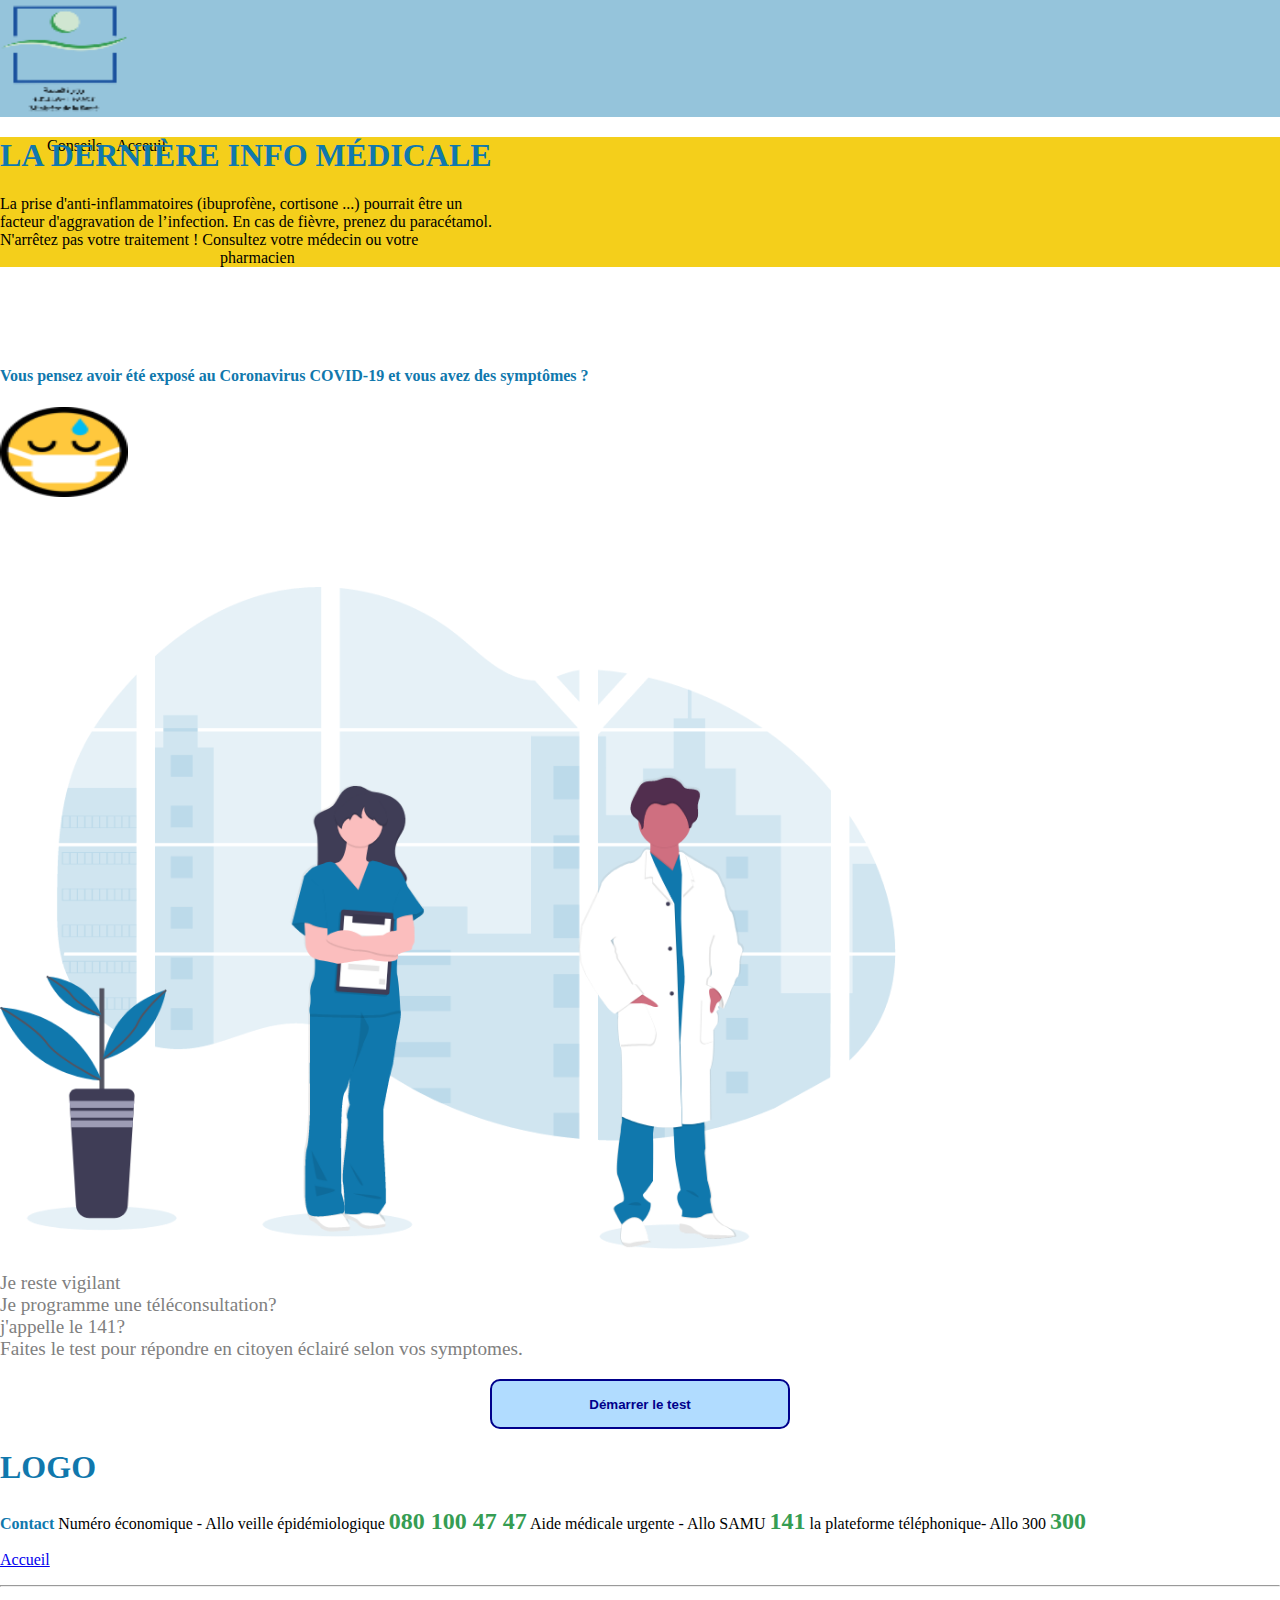
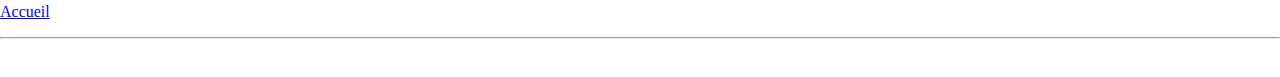
<file: index.html>
<!DOCTYPE html>
<html lang="en">
    <head>
        <meta charset="UTF-8" />
        <meta http-equiv="X-UA-Compatible" content="IE=edge" />
        <meta name="viewport" content="width=device-width, initial-scale=1.0" />
        <link
            href="https://cdn.jsdelivr.net/npm/bootstrap@5.0.0-beta3/dist/css/bootstrap.min.css"
            rel="stylesheet"
            integrity="sha384-eOJMYsd53ii+scO/bJGFsiCZc+5NDVN2yr8+0RDqr0Ql0h+rP48ckxlpbzKgwra6"
            crossorigin="anonymous"
        />
        <link rel="stylesheet" href="src/style.css" />
        <link rel="stylesheet" href="src/test.css" />
        <title>Acceuil</title>
    </head>
    <body>
        <div
            class="container-fluid d-flex align-items-center justify-content-between header"
        >
            <img id="logo" src="src/logo__sante-55.png" alt="Logo de santé" />
            <ul>
                <li><a href="#">Conseils</a></li>
                <li><a href="index.html">Acceuil</a></li>
            </ul>
        </div>
        <div
            class="container-fluid d-flex flex-column align-items-center description"
        >
            <h1>LA DERNIÈRE INFO MÉDICALE</h1>
            <p>
                La prise d'anti-inflammatoires (ibuprofène, cortisone ...)
                pourrait être un <br />
                facteur d'aggravation de l’infection. En cas de fièvre, prenez
                du paracétamol. <br />
                N'arrêtez pas votre traitement ! Consultez votre médecin ou
                votre <br />
                <span class="pharmacien"> pharmacien </span>
            </p>
        </div>
        <div class="row">
            <div class="col-md-4">
                <div class="row">
                    <h4 class="col fw-bold">
                        Vous pensez avoir été exposé au Coronavirus COVID-19 et
                        vous avez des symptômes ?
                    </h4>
                    <div class="emojiContainer d-flex justify-content-center">
                        <img id="emoji" src="src/1f637.png" alt="emoji" />
                    </div>
                </div>
            </div>
            <div class="col-md-4">
                <img src="src/Group_80.png" alt="Group of people" />
            </div>
            <div class="col-md-4">
                <p class="paragraph ms-4 fw-bold">
                    Je reste vigilant <br />
                    Je programme une téléconsultation? <br />
                    j'appelle le 141? <br />
                    Faites le test pour répondre en citoyen éclairé selon vos
                    symptomes.
                </p>
            </div>
        </div>
        <div class="Abutton">
            <button
                class="AC-button"
                onclick="window.location.href='./test/index.html'"
            >
                Démarrer le test
            </button>
        </div>
        <footer class="mt-5">
            <!-- logo -->
            <div class="row justify-content-center">
                <h1 class="p-0 text-center">LOGO</h1>
            </div>
            <!-- others -->
            <div class="row">
                <div class="col-6 text-center p-0">
                    <span class="d-block stepper-label">Contact</span>
                    <span class="d-block"
                        >Numéro économique - Allo veille épidémiologique</span
                    >
                    <span class="d-block call-number">080 100 47 47</span>
                    <span class="d-block"
                        >Aide médicale urgente - Allo SAMU</span
                    >
                    <span class="d-block call-number">141</span>
                    <span class="d-block"
                        >la plateforme téléphonique- Allo 300</span
                    >
                    <span class="d-block call-number">300</span>
                </div>
                <div class="col-6 text-center p-0">
                    <p>
                        <a href="/" class="link-primary text-decoration-none"
                            >Accueil</a
                        >
                    </p>
                    <hr class="w-50 text-center d-inline-flex" />
                    <p>
                        <a href="/" class="link-primary text-decoration-none"
                            >Accueil</a
                        >
                    </p>
                    <hr class="w-50 text-center d-inline-flex" />
                </div>
            </div>
            <div class="container-fluid bg-primary" style="height: 30px"></div>
        </footer>
        <script
            src="https://cdnjs.cloudflare.com/ajax/libs/twitter-bootstrap/5.0.0-beta3/js/bootstrap.min.js"
            integrity="sha512-mp3VeMpuFKbgxm/XMUU4QQUcJX4AZfV5esgX72JQr7H7zWusV6lLP1S78wZnX2z9dwvywil1VHkHZAqfGOW7Nw=="
            crossorigin="anonymous"
        ></script>
    </body>
</html>
</file>
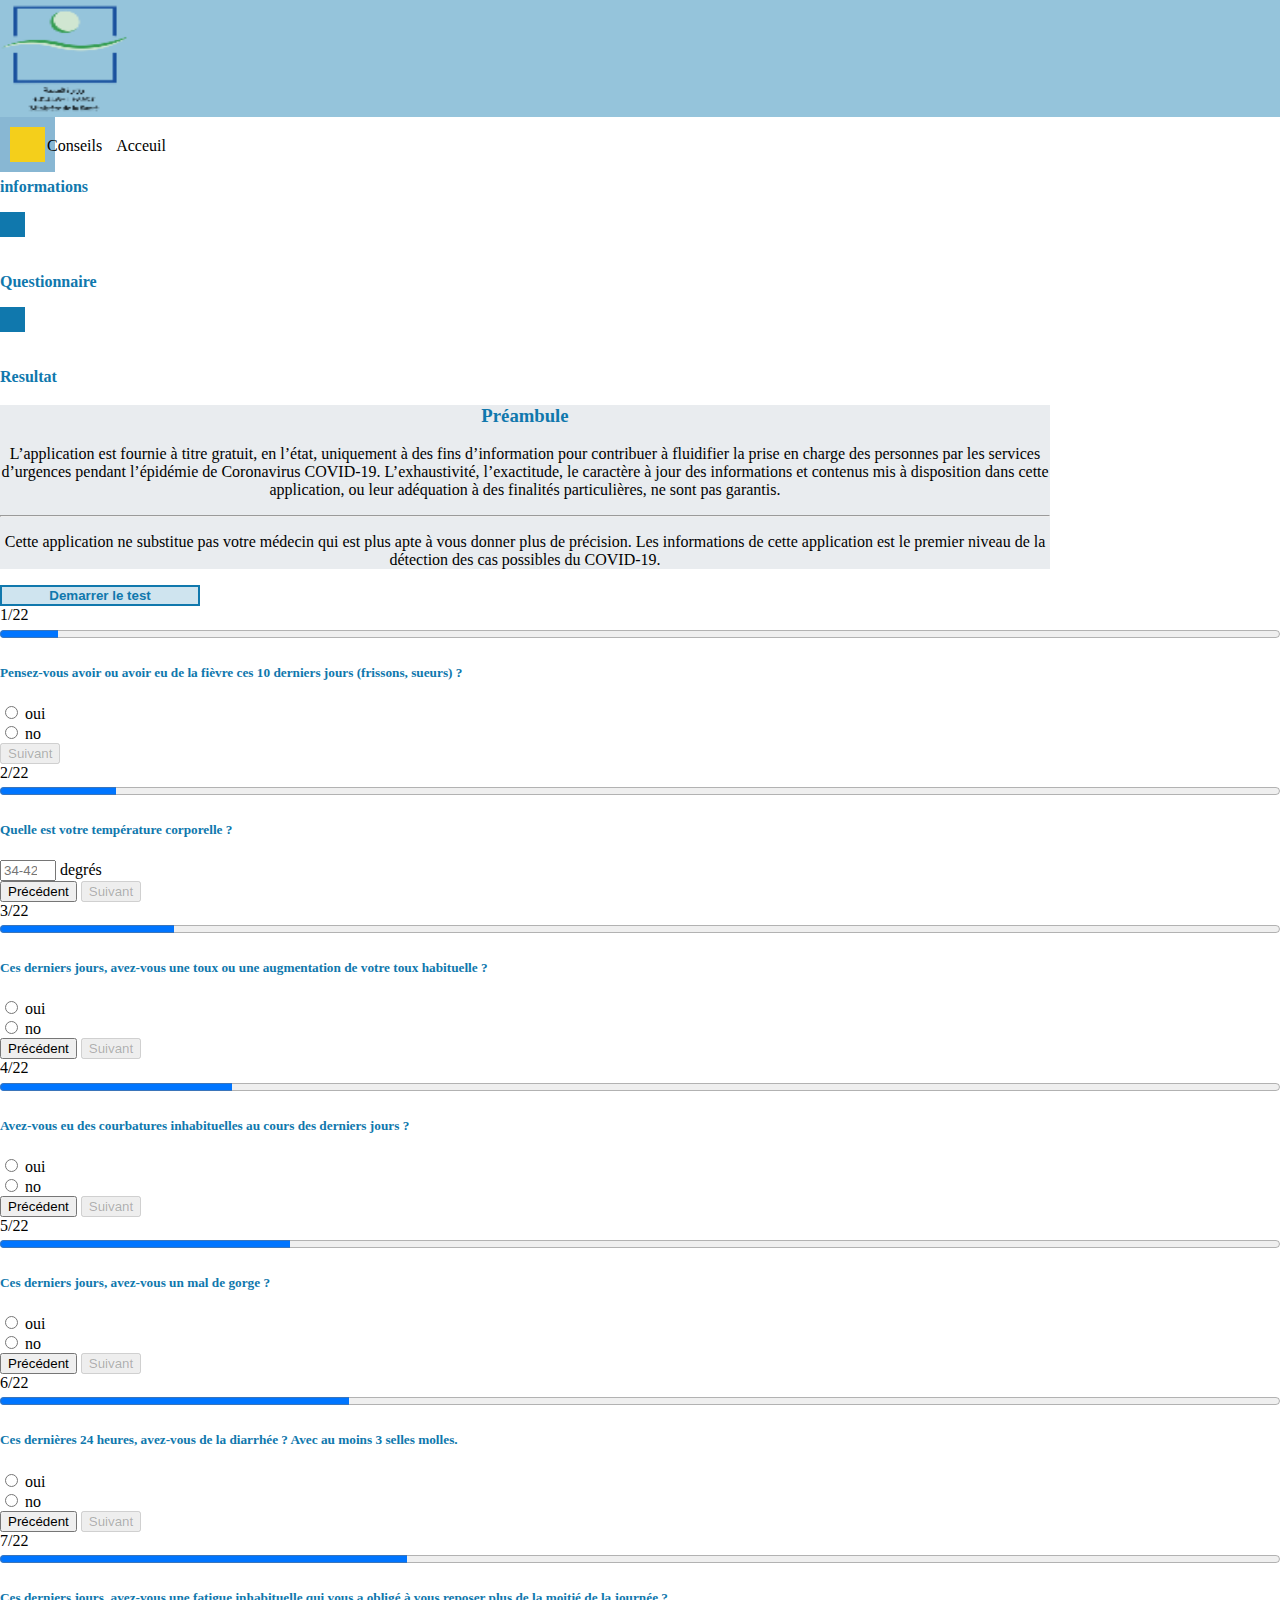
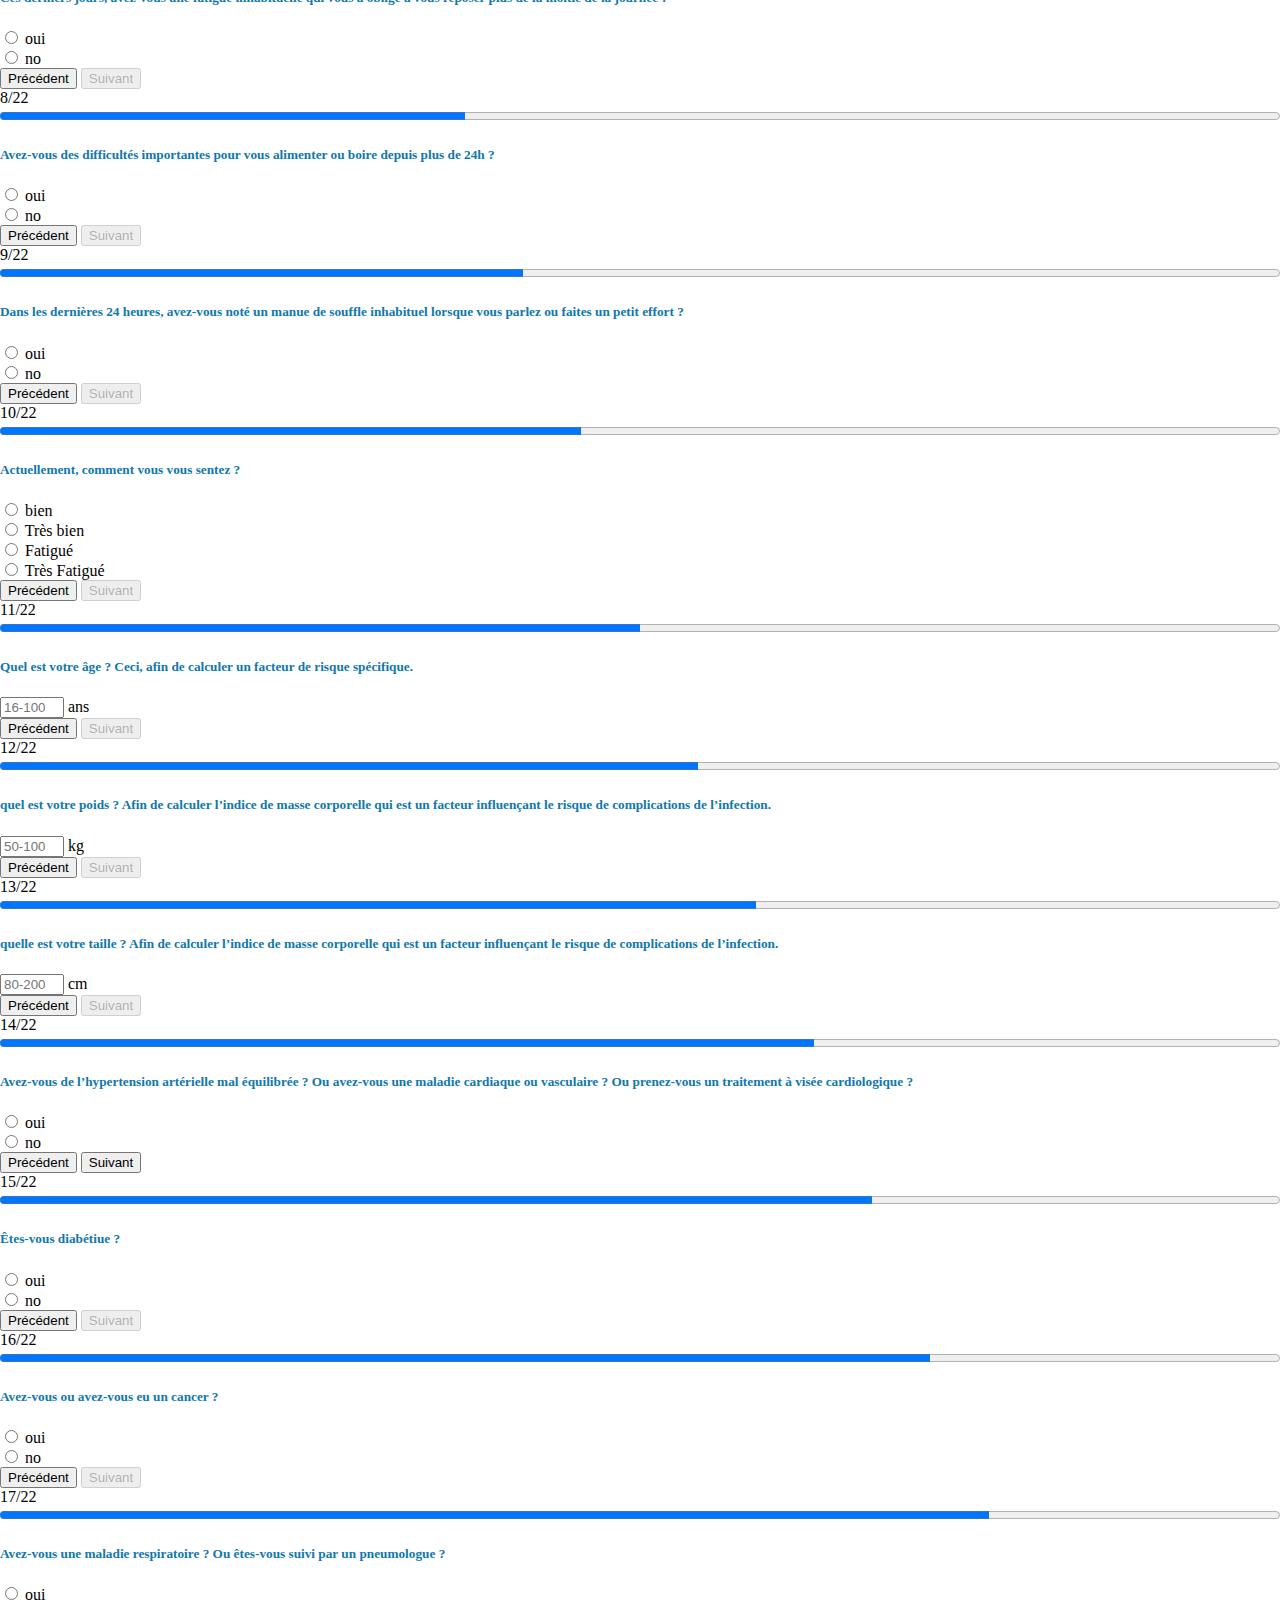
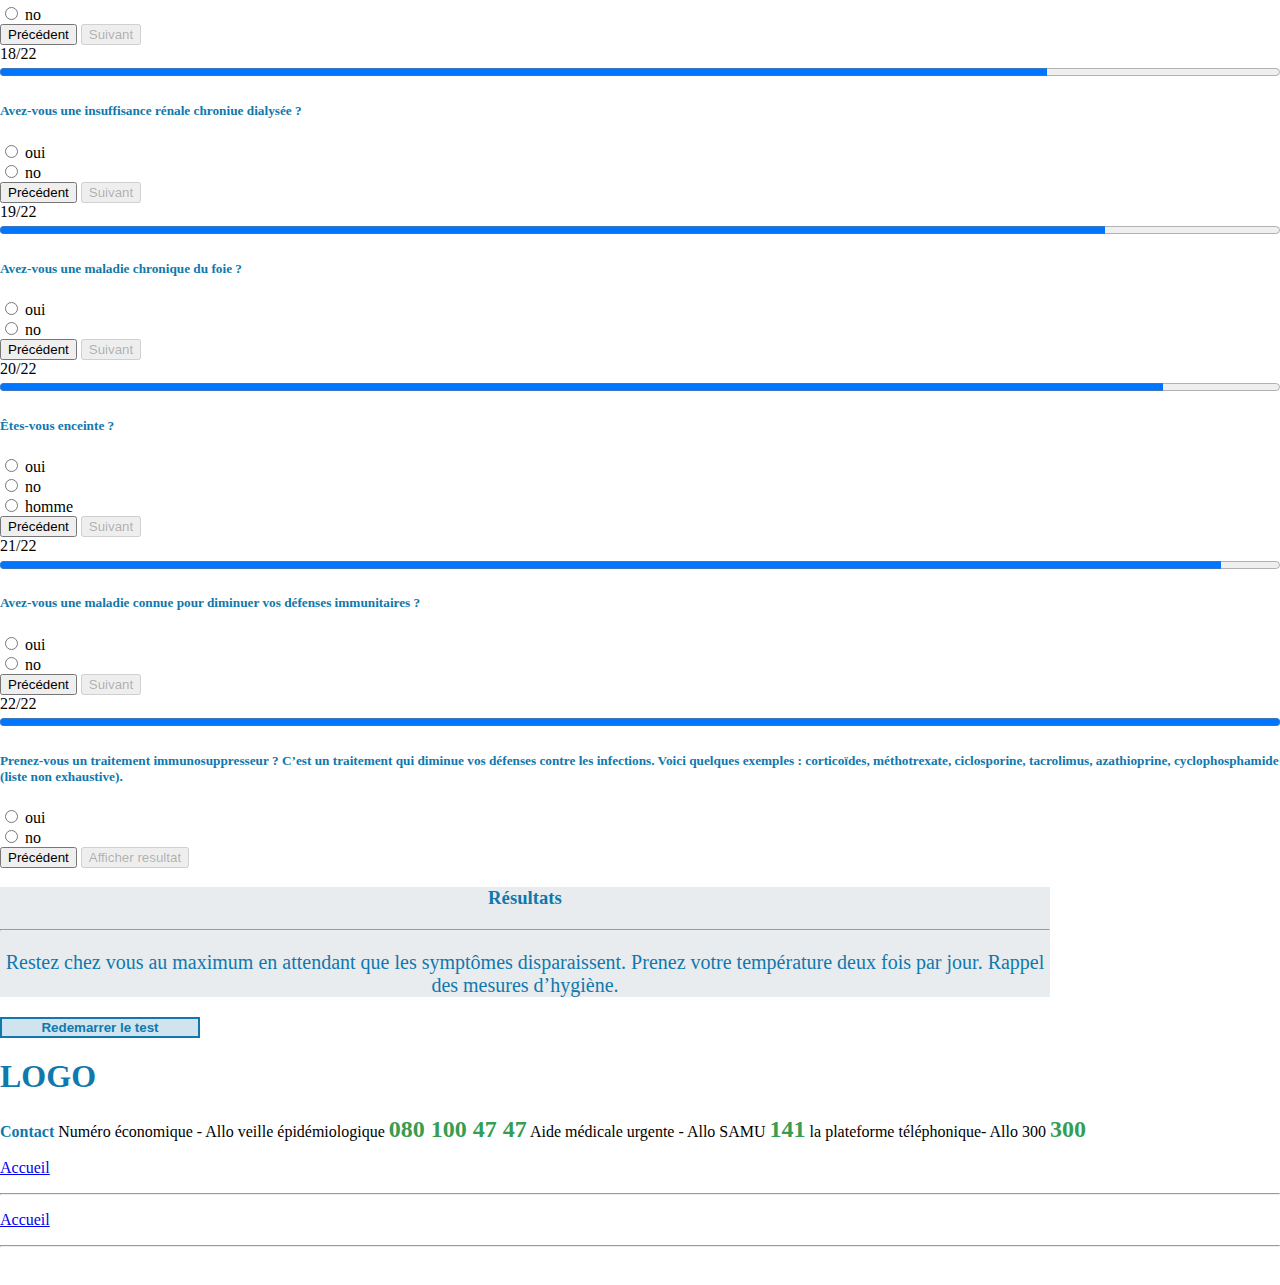
<file: test/index.html>
<!DOCTYPE html>
<html lang="en">

<head>
  <!-- Required meta tags -->
  <meta charset="utf-8" />
  <meta name="viewport" content="width=device-width, initial-scale=1" />

  <!-- Bootstrap CSS -->
  <!-- icons -->
  <link href="https://fonts.googleapis.com/icon?family=Material+Icons+Outlined" rel="stylesheet" />
  <link href="https://cdn.jsdelivr.net/npm/bootstrap@5.0.2/dist/css/bootstrap.min.css" rel="stylesheet"
    integrity="sha384-EVSTQN3/azprG1Anm3QDgpJLIm9Nao0Yz1ztcQTwFspd3yD65VohhpuuCOmLASjC" crossorigin="anonymous" />
  <link rel="stylesheet" href="../src/style.css" />
  <link rel="stylesheet" href="../src/test.css" />
  <title>Test</title>
  <script src="script.js" defer></script>
  <script src="result.js" defer></script>
</head>

<body>
  <header>
    <div class="container-fluid d-flex align-items-center justify-content-between header">
      <img id="logo" src="../src/logo__sante-55.png" alt="Logo de santé" />
      <ul>
        <li><a href="#">Conseils</a></li>
        <li><a href="index.html">Acceuil</a></li>
      </ul>
    </div>
  </header>
  <div class="d-flex justify-content-center mt-3">
    <div class="row container-sm">
      <!-- stepper -->
      <div class="col-4 d-flex justify-content-center flex-column align-items-center">
        <div class="d-flex align-items-center justify-content-center lb-circle-container">
          <div class="rounded-circle label-circle-s" id="informations"></div>
        </div>
        <p class="stepper-label">informations</p>
      </div>
      <div class="col-4 d-flex justify-content-center flex-column align-items-center">
        <div class="d-flex align-items-center justify-content-center lb-circle-container">
          <div class="rounded-circle label-circle-ns" id="questions"></div>
        </div>
        <p class="stepper-label">Questionnaire</p>
      </div>
      <div class="col-4 d-flex justify-content-center flex-column align-items-center">
        <div class="d-flex align-items-center justify-content-center lb-circle-container">
          <div id="resultat" class="rounded-circle label-circle-ns"></div>
        </div>
        <p class="stepper-label">Resultat</p>
      </div>
    </div>
  </div>

  <section class="mt5" id="info">
    <!-- Informations -->
    <div class="container d-flex justify-content-center">
      <div class="io-card rounded-3 py-3 py-lg-5 px-3 mb-4">
        <h3 class="card-title">Préambule</h3>
        <p class="mt-4">
          L’application est fournie à titre gratuit, en l’état, uniquement à
          des fins d’information pour contribuer à fluidifier la prise en
          charge des personnes par les services d’urgences pendant l’épidémie
          de Coronavirus COVID-19. L’exhaustivité, l’exactitude, le caractère
          à jour des informations et contenus mis à disposition dans cette
          application, ou leur adéquation à des finalités particulières, ne
          sont pas garantis.
        </p>
        <hr />
        <p>
          Cette application ne substitue pas votre médecin qui est plus apte à
          vous donner plus de précision. Les informations de cette application
          est le premier niveau de la détection des cas possibles du COVID-19.
        </p>
      </div>
    </div>
    <div class="d-flex justify-content-center">
      <button class="btn btn-lg start-test-button" id="testStart">
        Demarrer le test
      </button>
    </div>
  </section>

  <section>
    <!-- Questionnaire -->
    <!-- Q1 -->
    <div class="container mt-5 d-none" id="Q1">
      <div class="card text-center">
        <div class="card-header d-flex">
          <div class="">
            <span>1/22</span>
          </div>

          <progress id="file" class="mt-1 ms-1" value="1" max="22" style="width: 100%">
            4.5%
          </progress>
        </div>

        <div class="card-body">
          <h5 class="card-title mt-5 mb-5 text-secondary">
            Pensez-vous avoir ou avoir eu de la fièvre ces 10 derniers jours
            (frissons, sueurs) ?
          </h5>
          <div class="d-flex justify-content-center mb-5 ">
            <div class="form-check form-check-inline">
            <input id="fievreOui" class="form-check-input inputs fs-5" type="radio" name="choose" value="oui" onclick="buttonAble(document.getElementById('next1'))">
            <label for="fievreOui">oui</label>
          </div>
          <div class="form-check form-check-inline">
            <input id="fievreNon" class="form-check-input inputs fs-5" type="radio" name="choose" value="non" onclick="buttonAble(document.getElementById('next1'))">
            <label for="fievreNon">no</label>
          </div>
          </div>
        </div>
        <div class="d-flex justify-content-end">
          <button type="button" id="next1" class="btn btn-outline-primary me-4 mb-4" data-mdb-ripple-color="dark"
            disabled>
            Suivant
          </button>
        </div>
      </div>
    </div>
    <!-- Q2 -->
    <div class="container mt-5 d-none" id="Q2">
      <div class="card text-center">
        <div class="card-header d-flex">
          <div class="">
            <span>2/22</span>
          </div>

          <progress id="file" class="mt-1 ms-1" value="2" max="22" style="width: 100%">
            4.5%
          </progress>
        </div>
        <div class="card-body">
          <h5 class="card-title mt-5 mb-5 text-secondary">
            Quelle est votre température corporelle ?
          </h5>
          <div class="d-flex justify-content-center mb-5">
            <div class="input-group w-50">
              <input type="number" class="form-control" placeholder="34-42" min="34" max="42" id="temp"
                onkeyup="if(validateTemp()){buttonAble(document.getElementById('next2'))}"  />
              <span class="input-group-text">degrés</span>
            </div>
          </div>
        </div>
         <div class="d-flex justify-content-evenly">
          <button onclick="goBack(Q2,Q1)" type="button" class="btn btn-outline-primary mb-4" data-mdb-ripple-color="dark">
            Précédent
          </button>
          <button type="submit" class="btn btn-outline-primary mb-4" data-mdb-ripple-color="dark" disabled id="next2">
            Suivant
          </button>
         </div>
  
      </div>
    </div>
 
    <!-- Q3 -->
    <div class="container mt-5 d-none" id="Q3">
      <div class="card text-center">
        <div class="card-header d-flex">
          <div class="">
            <span>3/22</span>
          </div>

          <progress id="file" class="mt-1 ms-1" value="3" max="22" style="width: 100%">
            4.5%
          </progress>
        </div>

        <div class="card-body">
          <h5 class="card-title mt-5 mb-5 text-secondary">
            Ces derniers jours, avez-vous une toux ou une augmentation de
            votre toux habituelle ?
          </h5>
          <div class="d-flex justify-content-center mb-5">
            <div class="form-check form-check-inline">
            <input id="touxOui"  class="form-check-input inputs fs-5" type="radio" name="choose" onclick="buttonAble(document.getElementById('next3'))">
            <label for="touxOui">oui</label>
             </div>
             <div class="form-check form-check-inline">
            <input id="touxNon"  class="form-check-input inputs fs-5" type="radio" name="choose" onclick="buttonAble(document.getElementById('next3'))">
            <label for="touxNon">no</label>
            </div>
          </div>
        </div>
        <div class="d-flex justify-content-evenly">
          <button onclick="goBack(Q3,Q2)" type="button" class="btn btn-outline-primary mb-4" data-mdb-ripple-color="dark">
            Précédent
          </button>
          <button type="button" class="btn btn-outline-primary mb-4" data-mdb-ripple-color="dark" disabled id="next3">
            Suivant
          </button>
        </div>
      </div>
    </div>
    <!-- Q4 -->
    <div class="container mt-5 d-none" id="Q4">
      <div class="card text-center">
        <div class="card-header d-flex">
          <div class="">
            <span>4/22</span>
          </div>

          <progress id="file" class="mt-1 ms-1" value="4" max="22" style="width: 100%">
            4.5%
          </progress>
        </div>

        <div class="card-body">
          <h5 class="card-title mt-5 mb-5 text-secondary">
            Avez-vous eu des courbatures inhabituelles au cours des derniers
            jours ?
          </h5>
          <div class="d-flex justify-content-center mb-5">
            <div class="form-check form-check-inline">
            <input id="coursOui" class="form-check-input inputs fs-5"  type="radio" name="choose" onclick="buttonAble(document.getElementById('next4'))">
            <label for="coursOui">oui</label>
            </div>
            <div class="form-check form-check-inline">
            <input id="coursNon" class="form-check-input inputs fs-5" type="radio" name="choose" onclick="buttonAble(document.getElementById('next4'))">
            <label for="coursNon">no</label>
            </div>
          </div>
        </div>
        <div class="d-flex justify-content-evenly">
          <button onclick="goBack(Q4,Q3)" type="button" class="btn btn-outline-primary mb-4" data-mdb-ripple-color="dark">
            Précédent
          </button>
          <button type="button" class="btn btn-outline-primary mb-4" data-mdb-ripple-color="dark" id="next4" disabled>
            Suivant
          </button>
        </div>
      </div>
    </div>
    <!-- Q5 -->
    <div class="container mt-5 d-none" id="Q5">
      <div class="card text-center">
        <div class="card-header d-flex">
          <div class="">
            <span>5/22</span>
          </div>

          <progress id="file" class="mt-1 ms-1" value="5" max="22" style="width: 100%">
            4.5%
          </progress>
        </div>

        <div class="card-body">
          <h5 class="card-title mt-5 mb-5 text-secondary">
            Ces derniers jours, avez-vous un mal de gorge ?
          </h5>
          <div class="d-flex justify-content-center mb-5">
            <div class="form-check form-check-inline">
            <input id="gorgeOui"  class="form-check-input inputs fs-5" type="radio" name="choose" onclick="buttonAble(document.getElementById('next5'))">
            <label for="gorgeOui">oui</label>
            </div>
            <div class="form-check form-check-inline">
            <input id="gorgeNon"  class="form-check-input inputs fs-5"  type="radio" name="choose" onclick="buttonAble(document.getElementById('next5'))">
            <label for="gorgeNon">no</label>
            </div>
          </div>
        </div>
        <div class="d-flex justify-content-evenly">
          <button onclick="goBack(Q5,Q4)" type="button" class="btn btn-outline-primary mb-4" data-mdb-ripple-color="dark">
            Précédent
          </button>
          <button id="next5" type="button" class="btn btn-outline-primary mb-4" data-mdb-ripple-color="dark" disabled>
            Suivant
          </button>
        </div>
      </div>
    </div>
    <!-- Q6 -->
    <div class="container mt-5 d-none" id="Q6">
      <div class="card text-center">
        <div class="card-header d-flex">
          <div class="">
            <span>6/22</span>
          </div>

          <progress id="file" class="mt-1 ms-1" value="6" max="22" style="width: 100%">
            4.5%
          </progress>
        </div>

        <div class="card-body">
          <h5 class="card-title mt-5 mb-5 text-secondary">
            Ces dernières 24 heures, avez-vous de la diarrhée ? Avec au moins
            3 selles molles.
          </h5>
          <div class="d-flex justify-content-center mb-5">
            <div class="form-check form-check-inline">
            <input id="diarOui" class="form-check-input inputs fs-5" type="radio" name="choose" onclick="buttonAble(document.getElementById('next6'))">
            <label for="diarOui">oui</label>
            </div>
            <div class="form-check form-check-inline">

            <input id="diarNon" class="form-check-input inputs fs-5" type="radio" name="choose" onclick="buttonAble(document.getElementById('next6'))">
            <label for="diarNon">no</label>
            </div>
          </div>
        </div>
        <div class="d-flex justify-content-evenly">
          <button onclick="goBack(Q6,Q5)" type="button" class="btn btn-outline-primary mb-4" data-mdb-ripple-color="dark">
            Précédent
          </button>
          <button id="next6" type="button" class="btn btn-outline-primary mb-4" data-mdb-ripple-color="dark" disabled>
            Suivant
          </button>
        </div>
      </div>
    </div>
    <!-- Q7-->
    <div class="container mt-5 d-none" id="Q7">
      <div class="card text-center">
        <div class="card-header d-flex">
          <div class="">
            <span>7/22</span>
          </div>

          <progress id="file" class="mt-1 ms-1" value="7" max="22" style="width: 100%">
            4.5%
          </progress>
        </div>

        <div class="card-body">
          <h5 class="card-title mt-5 mb-5 text-secondary">
            Ces derniers jours, avez-vous une fatigue inhabituelle qui vous a
            obligé à vous reposer plus de la moitié de la journée ?
          </h5>
          <div class="d-flex justify-content-center mb-5">
            <div class="form-check form-check-inline">
            <input id="fatigueOui" class="form-check-input inputs fs-5" type="radio" name="choose" onclick="buttonAble(document.getElementById('next7'))">
            <label for="fatigueOui">oui</label>
            </div>
            <div class="form-check form-check-inline">
            <input id="fatigueNon" class="form-check-input inputs fs-5"  type="radio" name="choose" onclick="buttonAble(document.getElementById('next7'))">
            <label for="fatigueNon">no</label>
            </div> 
          </div>
        </div>
        <div class="d-flex justify-content-evenly">
          <button onclick="goBack(Q7,Q6)" type="button" class="btn btn-outline-primary mb-4" data-mdb-ripple-color="dark">
            Précédent
          </button>
          <button id="next7" type="button" class="btn btn-outline-primary mb-4" data-mdb-ripple-color="dark" disabled ">
            Suivant
          </button>
        </div>
      </div>
      
      
    </div>
      <!-- Q8 -->
      <div class="container mt-5 d-none " id="Q8">
        <div class="card text-center ">
          <div class="card-header d-flex ">
            <div class="">
              <span>8/22</span>

            </div>

            <progress id="file" class="mt-1 ms-1" value="8" max="22" style="width: 100%;"> 32% </progress>


          </div>

          <div class="card-body">
            <h5 class="card-title mt-5 mb-5 text-secondary">Avez-vous des difficultés importantes pour vous alimenter ou
              boire depuis plus de 24h ?</h5>
            <div class="d-flex justify-content-center mb-5">
              <div class="form-check form-check-inline">
              <input id="boireOui" class="form-check-input inputs fs-5"  type="radio" name="choose"
                onclick="buttonAble(document.getElementById('next8'))">
              <label for="boireOui">oui</label>
              </div>
              <div class="form-check form-check-inline">
              <input id="boireNon" class="form-check-input inputs fs-5" type="radio" name="choose" onclick="buttonAble(document.getElementById('next8'))">
              <label for="boireNon">no</label>
              </div>
            </div>
          </div>
          <div class="d-flex justify-content-evenly">
            <button onclick="goBack(Q8,Q7)" type="button" class="btn btn-outline-primary  mb-4 Back"
              data-mdb-ripple-color="dark">Précédent</button>
            <button type="button" class="btn btn-outline-primary  mb-4 Next" data-mdb-ripple-color="dark" disabled
              id="next8">Suivant</button>

          </div>
        </div>

      </div>
      <!-- Q9-->
      <div class="container mt-5  d-none" id="Q9">
        <div class="card text-center ">
          <div class="card-header d-flex ">
            <div class="">
              <span>9/22</span>

            </div>

            <progress id="file" class="mt-1 ms-1" value="9" max="22" style="width: 100%;"> 32% </progress>


          </div>

          <div class="card-body">
            <h5 class="card-title mt-5 mb-5 text-secondary">Dans les dernières 24 heures, avez-vous noté un manue de
              souffle inhabituel lorsque vous parlez ou faites un petit effort ?</h5>
            <div class="d-flex justify-content-center mb-5">
              <div class="form-check form-check-inline">
              <input id="geneOui" class="form-check-input inputs fs-5" type="radio" name="choose" onclick="buttonAble(document.getElementById('next9'))">
              <label for="geneOui">oui</label>
              </div>
              <div class="form-check form-check-inline">
              <input id="geneNon" class="form-check-input inputs fs-5" type="radio" name="choose" onclick="buttonAble(document.getElementById('next9'))">
              <label for="geneNon">no</label>
              </div>
            </div>
          </div>
          <div class="d-flex justify-content-evenly">
            <button onclick="goBack(Q9,Q8)" type="button" class="btn btn-outline-primary  mb-4 Back"
              data-mdb-ripple-color="dark">Précédent</button>
            <button type="button" class="btn btn-outline-primary  mb-4 Next" data-mdb-ripple-color="dark"
              disabled id="next9">Suivant</button>

          </div>
        </div>

      </div>
      <!-- Q10-->
      <div class="container mt-5 d-none " id="Q10">
        <div class="card text-center ">
          <div class="card-header d-flex ">
            <div class="">
              <span>10/22</span>

            </div>

            <progress id="file" class="mt-1 ms-1" value="10" max="22" style="width: 100%;"> 32% </progress>


          </div>

          <div class="card-body">
            <h5 class="card-title mt-5 mb-5 text-secondary">Actuellement, comment vous vous sentez ?</h5>
            <div class="d-flex justify-content-center mb-5">
              <div class="form-check form-check-inline">
              <input id="bien"   class="form-check-input inputs fs-5"  type="radio" name="choose" onclick="buttonAble(document.getElementById('next10'))">
              <label for="bien">bien</label>
              </div>
              <div class="form-check form-check-inline">
              <input id="tresBien" class="form-check-input inputs fs-5"  type="radio" name="choose" onclick="buttonAble(document.getElementById('next10'))">
              <label for="tresbien">Très bien</label>
              </div>
              <div class="form-check form-check-inline">
              <input id="mal" class="form-check-input inputs fs-5"  type="radio" name="choose" onclick="buttonAble(document.getElementById('next10'))">
              <label for="mal">Fatigué</label>
              </div>
              <div class="form-check form-check-inline">
              <input id="tresMal"  class="form-check-input inputs fs-5" type="radio" name="choose" onclick="buttonAble(document.getElementById('next10'))">
              <label for="tresMal">Très Fatigué</label>
              </div>
            </div>
          </div>
          <div class="d-flex justify-content-evenly">
            <button onclick="goBack(Q10,Q9)" type="button" class="btn btn-outline-primary  mb-4 Back"
              data-mdb-ripple-color="dark">Précédent</button>
            <button type="button" class="btn btn-outline-primary  mb-4 Next" data-mdb-ripple-color="dark"
              disabled id="next10">Suivant</button>

          </div>
        </div>
        
      </div>
      <!-- Q11-->
      <div class="container mt-5 d-none " id="Q11">
        <div class="card text-center ">
          <div class="card-header d-flex ">
            <div class="">
              <span>11/22</span>

            </div>

            <progress id="file" class="mt-1 ms-1" value="11" max="22" style="width: 100%;"> 32% </progress>


          </div>

          <div class="card-body">
            <h5 class="card-title mt-5 mb-5 text-secondary">Quel est votre âge ? Ceci, afin de calculer un facteur de
              risque spécifique.
            </h5>
            <div class="d-flex justify-content-center mb-5">
              <div class="input-group  w-50">
                <input id="age" type="number" class="form-control" placeholder="16-100" min="16" max="110" id="age"
                onkeyup="if(validateAge()){ buttonAble(document.getElementById('next11'))}" />
              <span class="input-group-text">ans</span>
              </div>
            </div>
          </div>
          <div class="d-flex justify-content-evenly">
            <button onclick="goBack(Q11,Q10)" type="button" class="btn btn-outline-primary  mb-4 Back"
              data-mdb-ripple-color="dark">Précédent</button>
            <button type="button" class="btn btn-outline-primary  mb-4 Next" data-mdb-ripple-color="dark"
              disabled id="next11">Suivant</button>

          </div>
        </div>

      </div>
      <!-- Q12-->
      <div class="container mt-5 d-none " id="Q12">
        <div class="card text-center ">
          <div class="card-header d-flex ">
            <div class="">
              <span>12/22</span>

            </div>

            <progress id="file" class="mt-1 ms-1" value="12" max="22" style="width: 100%;"> 32% </progress>


          </div>

          <div class="card-body">
            <h5 class="card-title mt-5 mb-5 text-secondary">quel est votre poids ? Afin de calculer l’indice de masse
              corporelle
              qui est un facteur influençant le risque de complications de l’infection.
            </h5>
            <div class="d-flex justify-content-center mb-5">
              <div class="input-group  w-50">
                <input id="poids" type="number" class="form-control" placeholder="50-100" min="50" max="100" id="weight"
                onkeyup="if(validatePoids()){buttonAble(document.getElementById('next12'))}" />
              <span class="input-group-text">kg</span>
              </div>
            </div>
          </div>
          <div class="d-flex justify-content-evenly">
            <button onclick="goBack(Q12,Q11)" type="button" class="btn btn-outline-primary  mb-4 Back"
              data-mdb-ripple-color="dark">Précédent</button>
            <button id="next12" type="button" class="btn btn-outline-primary  mb-4 Next" data-mdb-ripple-color="dark"
              disabled>Suivant</button>

          </div>
        </div>

      </div>
      <!-- Q13-->
      <div class="container mt-5 d-none " id="Q13">
        <div class="card text-center ">
          <div class="card-header d-flex ">
            <div class="">
              <span>13/22</span>

            </div>

            <progress id="file" class="mt-1 ms-1" value="13" max="22" style="width: 100%;"> 32% </progress>


          </div>

          <div class="card-body">
            <h5 class="card-title mt-5 mb-5 text-secondary">quelle est votre taille ? Afin de calculer l’indice de masse
              corporelle qui est un facteur
              influençant le risque de complications de l’infection.
            </h5>
            <div class="d-flex justify-content-center mb-5">
              <div class="input-group  w-50">
                <input id="taille" type="number" class="form-control" placeholder="80-200" min="80" max="200" id="height"
                onkeyup="if(validateTaille()){buttonAble(document.getElementById('next13'))}" />
              <span class="input-group-text">cm</span>
              </div>
            </div>
          </div>
          <div class="d-flex justify-content-evenly">
            <button onclick="goBack(Q13,Q12)" type="button" class="btn btn-outline-primary  mb-4 Back"
              data-mdb-ripple-color="dark">Précédent</button>
            <button id="next13" type="button" class="btn btn-outline-primary  mb-4 Next" data-mdb-ripple-color="dark"
              disabled>Suivant</button>

          </div>
        </div>

      </div>
      <!-- Q14-->
      <div class="container mt-5 d-none " id="Q14">
        <div class="card text-center ">
          <div class="card-header d-flex ">
            <div class="">
              <span>14/22</span>

            </div>

            <progress id="file" class="mt-1 ms-1" value="14" max="22" style="width: 100%;"> 32% </progress>


          </div>

          <div class="card-body">
            <h5 class="card-title mt-5 mb-5 text-secondary">Avez-vous de l’hypertension artérielle mal équilibrée ? Ou
              avez-vous une maladie cardiaque ou vasculaire ?
              Ou prenez-vous un traitement à visée cardiologique ?</h5>
            <div class="d-flex justify-content-center mb-5">
              <div class="form-check form-check-inline">
              <input id="maladieOui" class="form-check-input inputs fs-5" type="radio" name="choose"
                onclick="buttonAble(document.getElementById('next14'))">
              <label for="maladieOui">oui</label>
              </div>
              <div class="form-check form-check-inline">
              <input id="maladieNon" class="form-check-input inputs fs-5" type="radio" name="choose" onclick="buttonAble(document.getElementById('next14'))">
              <label for="maladieNon">no</label>
              </div>
            </div>
          </div>
          <div class="d-flex justify-content-evenly">
            <button onclick="goBack(Q14,Q13)" type="button" class="btn btn-outline-primary  mb-4 Back"
              data-mdb-ripple-color="dark">Précédent</button>
            <button id="next14" type="button" class="btn btn-outline-primary  mb-4 Next"
              data-mdb-ripple-color="dark">Suivant</button>
          </div>
        </div>
      </div>
      <!-- Q15-->
      <div class="container mt-5 d-none " id="Q15">
        <div class="card text-center ">
          <div class="card-header d-flex ">
            <div class="">
              <span>15/22</span>

            </div>

            <progress id="file" class="mt-1 ms-1" value="15" max="22" style="width: 100%;"> 32% </progress>


          </div>

          <div class="card-body">
            <h5 class="card-title mt-5 mb-5 text-secondary">Êtes-vous diabétiue ?</h5>
            <div class="d-flex justify-content-center mb-5">
              <div class="form-check form-check-inline">
              <input id="diabOui" class="form-check-input inputs fs-5" type="radio" name="choose"
                onclick="buttonAble(document.getElementById('next15'))">
              <label for="diabOui">oui</label>
              </div>
              <div class="form-check form-check-inline">
              <input id="diabNon" class="form-check-input inputs fs-5" type="radio" name="choose" onclick="buttonAble(document.getElementById('next15'))">
              <label for="diabNon">no</label>
            </div>
            </div>
          </div>
          <div class="d-flex justify-content-evenly">
            <button onclick="goBack(Q15,Q14)" type="button" class="btn btn-outline-primary  mb-4 Back"
              data-mdb-ripple-color="dark">Précédent</button>
            <button id="next15" type="button" class="btn btn-outline-primary  mb-4 Next" data-mdb-ripple-color="dark"
              disabled>Suivant</button>

          </div>
        </div>

      </div>
      <!-- Q16-->
      <div class="container mt-5 d-none " id="Q16">
        <div class="card text-center ">
          <div class="card-header d-flex ">
            <div class="">
              <span>16/22</span>

            </div>

            <progress id="file" class="mt-1 ms-1" value="16" max="22" style="width: 100%;"> 32% </progress>


          </div>

          <div class="card-body">
            <h5 class="card-title mt-5 mb-5 text-secondary">Avez-vous ou avez-vous eu un cancer ?</h5>
            <div class="d-flex justify-content-center mb-5">
              <div class="form-check form-check-inline">
              <input id="cancerOui" class="form-check-input inputs fs-5" type="radio" name="choose"
              onclick="buttonAble(document.getElementById('next16'))">
            <label for="cancerOui">oui</label>
            </div>
            <div class="form-check form-check-inline">
            <input id="cancerNon" class="form-check-input inputs fs-5" type="radio" name="choose" onclick="buttonAble(document.getElementById('next16'))">
            <label for="cancerNon">no</label>
            </div>
            </div>
          </div>
          <div class="d-flex justify-content-evenly">
            <button onclick="goBack(Q16,Q15)" type="button" class="btn btn-outline-primary  mb-4 Back"
              data-mdb-ripple-color="dark">Précédent</button>
            <button id="next16" type="button" class="btn btn-outline-primary  mb-4 Next" data-mdb-ripple-color="dark"
              disabled>Suivant</button>

          </div>
        </div>

      </div>
      <!-- Q17-->
      <div class="container mt-5 d-none " id="Q17">
        <div class="card text-center ">
          <div class="card-header d-flex ">
            <div class="">
              <span>17/22</span>

            </div>

            <progress id="file" class="mt-1 ms-1" value="17" max="22" style="width: 100%;"> 32% </progress>
          </div>

          <div class="card-body">
            <h5 class="card-title mt-5 mb-5 text-secondary">Avez-vous une maladie respiratoire ? Ou êtes-vous suivi par
              un pneumologue ?</h5>
            <div class="d-flex justify-content-center mb-5">
              <div class="form-check form-check-inline">
              <input id="respOui" class="form-check-input inputs fs-5" type="radio" name="choose"
                onclick="buttonAble(document.getElementById('next17'))">
              <label for="respOui">oui</label>
            </div>
            <div class="form-check form-check-inline">
              <input id="respNon" class="form-check-input inputs fs-5" type="radio" name="choose" onclick="buttonAble(document.getElementById('next17'))">
              <label for="respNon">no</label>
            </div>
            </div>
          </div>
          <div class="d-flex justify-content-evenly">
            <button  onclick="goBack(Q17,Q16)" type="button" class="btn btn-outline-primary  mb-4 Back"
              data-mdb-ripple-color="dark">Précédent</button>
            <button id="next17" type="button" class="btn btn-outline-primary  mb-4 Next" data-mdb-ripple-color="dark"
              disabled>Suivant</button>

          </div>
        </div>

      </div>
      <!-- Q18-->
      <div class="container mt-5 d-none " id="Q18">
        <div class="card text-center ">
          <div class="card-header d-flex ">
            <div class="">
              <span>18/22</span>
            </div>
            <progress id="file" class="mt-1 ms-1" value="18" max="22" style="width: 100%;"> 32% </progress>
          </div>

          <div class="card-body">
            <h5 class="card-title mt-5 mb-5 text-secondary">Avez-vous une insuffisance rénale chroniue dialysée ?</h5>
            <div class="d-flex justify-content-center mb-5">
              <div class="form-check form-check-inline">
              <input id="dialyseOui" class="form-check-input inputs fs-5" type="radio" name="choose"
                onclick="buttonAble(document.getElementById('next18'))">
              <label for="dialyseOui">oui</label>
              </div>
              <div class="form-check form-check-inline">
              <input id="dialyseNon" class="form-check-input inputs fs-5" type="radio" name="choose" onclick="buttonAble(document.getElementById('next18'))">
              <label for="dialyseNon">no</label>
              </div>
            </div>
          </div>
          <div class="d-flex justify-content-evenly">
            <button  onclick="goBack(Q18,Q17)" type="button" class="btn btn-outline-primary  mb-4 Back"
              data-mdb-ripple-color="dark">Précédent</button>
            <button id="next18" type="button" class="btn btn-outline-primary  mb-4 Next" data-mdb-ripple-color="dark"
              disabled>Suivant</button>

          </div>
        </div>

      </div>
      <!-- Q19-->
      <div class="container mt-5 d-none " id="Q19">
        <div class="card text-center ">
          <div class="card-header d-flex ">
            <div class="">
              <span>19/22</span>
            </div>
            <progress id="file" class="mt-1 ms-1" value="19" max="22" style="width: 100%;"> 32% </progress>
          </div>

          <div class="card-body">
            <h5 class="card-title mt-5 mb-5 text-secondary">Avez-vous une maladie chronique du foie ?</h5>
            <div class="d-flex justify-content-center mb-5">
              <div class="form-check form-check-inline">
              <input id="croniqueOui" class="form-check-input inputs fs-5" type="radio" name="choose"
                onclick="buttonAble(document.getElementById('next19'))">
              <label for="croniqueOui">oui</label>
              </div>
              <div class="form-check form-check-inline">

              <input id="croniqueNon" class="form-check-input inputs fs-5" type="radio" name="choose" onclick="buttonAble(document.getElementById('next19'))">
              <label for="croniqueNon">no</label>
              </div>
            </div>
          </div>
          <div class="d-flex justify-content-evenly">
            <button onclick="goBack(Q19,Q18)" type="button" class="btn btn-outline-primary  mb-4 Back"
              data-mdb-ripple-color="dark">Précédent</button>
            <button id="next19" type="button" class="btn btn-outline-primary  mb-4 Next" data-mdb-ripple-color="dark"
              disabled>Suivant</button>

          </div>
        </div>

      </div>
      <!-- Q20-->
      <div class="container mt-5 d-none " id="Q20">
        <div class="card text-center ">
          <div class="card-header d-flex ">
            <div class="">
              <span>20/22</span>
            </div>
            <progress id="file" class="mt-1 ms-1" value="20" max="22" style="width: 100%;"> 32% </progress>
          </div>

          <div class="card-body">
            <h5 class="card-title mt-5 mb-5 text-secondary">Êtes-vous enceinte ?</h5>
            <div class="d-flex justify-content-center mb-5">
              <div class="form-check form-check-inline">
              <input id="encOui" class="form-check-input inputs fs-5" type="radio" name="choose"
                onclick="buttonAble(document.getElementById('next20'))">
              <label for="encOui">oui</label>
             </div>
            <div class="form-check form-check-inline">
              <input id="encNon" class="form-check-input inputs fs-5" type="radio" name="choose" onclick="buttonAble(document.getElementById('next20'))">
              <label for="encNon">no</label>
            </div>
              <div class="form-check form-check-inline">
              <input id="homme" class="form-check-input inputs fs-5" type="radio" name="choose"
                onclick="buttonAble(document.getElementById('next20'))">
              <label for="homme">homme</label>
               </div>
            </div>
          </div>
          <div class="d-flex justify-content-evenly">
            <button onclick="goBack(Q20,Q19)" type="button" class="btn btn-outline-primary  mb-4 Back"
              data-mdb-ripple-color="dark">Précédent</button>
            <button id="next20" type="button" class="btn btn-outline-primary  mb-4 Next" data-mdb-ripple-color="dark"
              disabled>Suivant</button>

          </div>
        </div>
      </div>
      <!-- Q21-->
      <div class="container mt-5 d-none " id="Q21">
        <div class="card text-center ">
          <div class="card-header d-flex ">
            <div class="">
              <span>21/22</span>

            </div>

            <progress id="file" class="mt-1 ms-1" value="21" max="22" style="width: 100%;"> 32% </progress>
          </div>
          <div class="card-body">
            <h5 class="card-title mt-5 mb-5 text-secondary">Avez-vous une maladie connue pour diminuer vos défenses
              immunitaires ?</h5>
            <div class="d-flex justify-content-center mb-5">
              <div class="form-check form-check-inline">
              <input id="immOui" class="form-check-input inputs fs-5" type="radio" name="choose"
                onclick="buttonAble(document.getElementById('next21'))">
              <label for="immOui">oui</label>
              </div>
              <div class="form-check form-check-inline">
              <input id="immNon" class="form-check-input inputs fs-5" type="radio" name="choose" onclick="buttonAble(document.getElementById('next21'))">
              <label for="immNon">no</label>
              </div>
            </div>
          </div>
          <div class="d-flex justify-content-evenly">
            <button  onclick="goBack(Q21,Q20)" type="button" class="btn btn-outline-primary  mb-4 Back"
              data-mdb-ripple-color="dark">Précédent</button>
            <button id="next21" type="button" class="btn btn-outline-primary  mb-4 Next" data-mdb-ripple-color="dark"
              disabled>Suivant</button>

          </div>
        </div>

      </div>
      <!-- Q22-->
      <div class="container mt-5 d-none " id="Q22">
        <div class="card text-center ">
          <div class="card-header d-flex ">
            <div class="">
              <span>22/22</span>
            </div>
            <progress id="file" class="mt-1 ms-1" value="22" max="22" style="width: 100%;"> 32% </progress>
          </div>

          <div class="card-body">
            <h5 class="card-title mt-5 mb-5 text-secondary">Prenez-vous un traitement immunosuppresseur ? C’est un
              traitement qui diminue vos défenses contre les infections. Voici quelques exemples : corticoïdes,
              méthotrexate,
              ciclosporine, tacrolimus, azathioprine, cyclophosphamide (liste non exhaustive).</h5>
            <div class="d-flex justify-content-center mb-5">
              <div class="form-check form-check-inline">
              <input id="traitOui" class="form-check-input inputs fs-5" type="radio" name="choose"
                onclick="buttonAble(document.getElementById('next22'))">
              <label for="traitOui">oui</label>
              </div>
              <div class="form-check form-check-inline">
              <input id="traitNon" class="form-check-input inputs fs-5" type="radio" name="choose" onclick="buttonAble(document.getElementById('next22'))">
              <label for="traitNon">no</label>
              </div>
            </div>
          </div>
          <div class="d-flex justify-content-evenly">
            <button  onclick="goBack(Q22,Q21)" type="button" class="btn btn-outline-primary  mb-4 Back"
              data-mdb-ripple-color="dark">Précédent</button>
            <button id="next22" type="button" class="btn btn-outline-primary mb-4 Next" 
              disabled >Afficher resultat</button>

          </div>
        </div>

      </div>
      <!-- result -->
      <div class="mt-5 d-none" id="result" >
        <div class="container d-flex justify-content-center">
          <div class="io-card rounded-3 py-3 py-lg-5 px-3 mb-4">
            <h3 class="card-title">Résultats</h3>
            <p class="result-message" id="resultMessage"></p>
            <hr />
            <p class="result-advice">
              Restez chez vous au maximum en attendant que les symptômes
              disparaissent. Prenez votre température deux fois par jour. Rappel
              des mesures d’hygiène.
            </p>
          </div>
        </div>
        <div class="d-flex justify-content-center">
          <button class="btn btn-lg start-test-button" onclick="window.location='index.html'">Redemarrer le test</button>
        </div>
      </div>
  </section>

  

  <footer class="mt-5 ">
    <!-- logo -->
    <div class="row justify-content-center">
      <h1 class="p-0 text-center">LOGO</h1>
    </div>
    <!-- others -->
    <div class="row">
      <div class="col-6 text-center p-0">
        <span class="d-block stepper-label">Contact</span>
        <span class="d-block">Numéro économique - Allo veille épidémiologique</span>
        <span class="d-block call-number">080 100 47 47</span>
        <span class="d-block">Aide médicale urgente - Allo SAMU</span>
        <span class="d-block call-number">141</span>
        <span class="d-block">la plateforme téléphonique- Allo 300</span>
        <span class="d-block call-number">300</span>
      </div>
      <div class="col-6 text-center p-0">
        <p>
          <a href="/" class="link-primary text-decoration-none">Accueil</a>
        </p>
        <hr class="w-50 text-center d-inline-flex" />
        <p>
          <a href="/" class="link-primary text-decoration-none">Accueil</a>
        </p>
        <hr class="w-50 text-center d-inline-flex" />
      </div>
    </div>
    <div class="container-fluid bg-primary" style="height: 30px"></div>
    
  </footer>
  <script src="https://cdn.jsdelivr.net/npm/bootstrap@5.0.2/dist/js/bootstrap.bundle.min.js"
    integrity="sha384-MrcW6ZMFYlzcLA8Nl+NtUVF0sA7MsXsP1UyJoMp4YLEuNSfAP+JcXn/tWtIaxVXM"
    crossorigin="anonymous"></script>
</body>

</html>
</file>
<file: src/style.css>
body {
    box-sizing: border-box;
    padding: 0;
    margin: 0;
    overflow-x: hidden;
}
.header {
    height: 13vh;
    background-color: #95c4db;
}
ul {
    display: flex;
    list-style: none;
}
ul a {
    color: black;
    text-decoration: none;
    margin: 0 7px;
}
h1 {
    margin-top: 20px;
}
h4 {
    margin-top: 100px;
}
h1,
h4 {
    color: #1078ad;
}
.description {
    background-color: #f4cf1b;
}
.pharmacien {
    margin-left: 220px;
}
div img {
    height: 90%;
    width: 70%;
}
#logo {
    width: 10%;
    height: 100%;
}
.emojiContainer {
    height: 20vh;
}
#emoji {
    width: 10%;
    height: 50%;
}
.paragraph {
    color: gray;
    font-size: 1.2rem;
}
.Abutton {
    text-align: center;
}
.AC-button {
    height: 50px;
    width: 300px;
    background-color: #b1dcff;
    border: 2px solid darkblue;
    border-radius: 10px;
    color: darkblue;
    font-weight: bold;
}
button:hover {
    background-color: darkblue;
    color: white;
}
</file>
<file: src/test.css>
.stepper-label {
    color: #1078ad;
    font-weight: bold;
}

.label-circle-ns {
    background-color: #1078ad;
    height: 25px;
    width: 25px;
}

.label-circle-s {
    background-color: #f4cf1b;
    border: 10px solid #88b7d3;
    height: 35px;
    width: 35px;
}

.lb-circle-container {
    width: 45px;
    height: 45px;
}

.io-card {
    background-color: #e9ecef;
    text-align: center;
    max-width: 1050px;
}

.card-title {
    color: #1078ad;
}

.start-test-button {
    color: #1078ad;
    border: 2px solid #1078ad;
    width: 200px;
    font-weight: 700;
    background-color: rgba(16, 121, 173, 0.2);
    transition: 0.2s;
}

.start-test-button:hover {
    background-color: #1078ad;
    color: white;
}

.bad-result-message {
    font-size: 45px;
    font-weight: 900;
    color: #a94442;
}

.good-result-message {
    font-size: 45px;
    font-weight: 900;
    color: #026534;
}

.result-advice, .result-message {
    color: #1078ad;
    font-size: 20px;
}

.call-number {
    font-size: 1.5em;
    font-weight: 700;
    color: #369d53;
}
</file>
